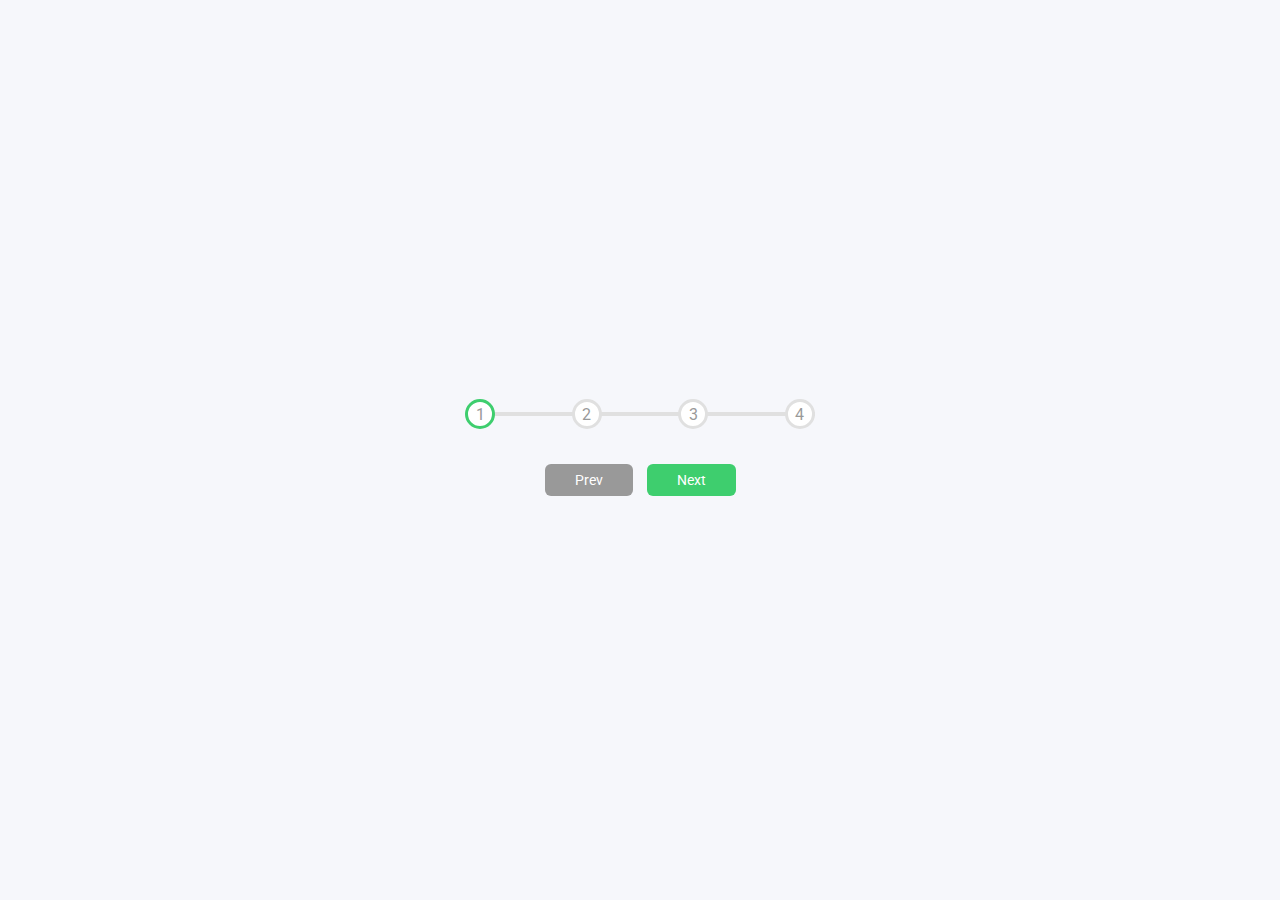
<file: Project Progress bar/index.html>
<!DOCTYPE html>
<html lang="en">

<head>
  <meta charset="UTF-8">
  <meta http-equiv="X-UA-Compatible" content="IE=edge">
  <meta name="viewport" content="width=device-width, initial-scale=1.0">
  <title>Progress Steps</title>
  <link rel="stylesheet" href="https://cdnjs.cloudflare.com/ajax/libs/font-awesome/5.15.4/css/all.min.css"
    integrity="sha512-1ycn6IcaQQ40/MKBW2W4Rhis/DbILU74C1vSrLJxCq57o941Ym01SwNsOMqvEBFlcgUa6xLiPY/NS5R+E6ztJQ=="
    crossorigin="anonymous" referrerpolicy="no-referrer" />
  <link rel="stylesheet" href="style.css">
</head>

<body>
  <div class="container">
    <div class="progress-container">
      <div class="progress" id="progress"></div>
      <div class="circle active">1</div>
      <div class="circle">2</div>
      <div class="circle">3</div>
      <div class="circle">4</div>
    </div>
    <button class="btn" id="prev" disabled>Prev</button>
    <button class="btn" id="next">Next</button>
  </div>

  <script src="script.js"></script>
</body>

</html>
</file>
<file: Project Progress bar/style.css>
@import url("https://fonts.googleapis.com/css2?family=Roboto:wght@400;700&display=swap");

* {
  box-sizing: border-box;
}

body {
  background-color: #f6f7fb;
  font-family: "Roboto", sans-serif;
  display: flex;
  align-items: center;
  justify-content: center;
  height: 100vh;
  overflow: hidden;
  margin: 0;
}

.container {
  text-align: center;
}
.progress-container {
  display: flex;
  justify-content: space-between;
  position: relative;
  margin-bottom: 30px;
  max-width: 100%;
  width: 350px;
}
.progress-container::before {
  content: "";
  background-color: #e0e0e0;
  position: absolute;
  top: 50%;
  left: 0;
  transform: translateY(-50%);
  height: 4px;
  width: 100%;
  z-index: -1;
}
.progress {
  background-color: #3ece6e;
  position: absolute;
  top: 50%;
  left: 0;
  transform: translateY(-50%);
  height: 4px;
  width: 0%;
  z-index: -1;
  transition: 0.4s ease;
}
.circle {
  background-color: white;
  color: #999;
  border-radius: 50%;
  height: 30px;
  width: 30px;
  display: flex;
  align-items: center;
  justify-content: center;
  border: 3px solid #e0e0e0;
  transition: 0.4s ease;
}
.circle.active {
  border-color: #3ece6e;
}
.btn {
  background-color: #3ece6e;
  color: white;
  border: 0;
  border-radius: 6px;
  font-family: inherit;
  cursor: pointer;
  padding: 8px 30px;
  margin: 5px;
  font-size: 14px;
}
.btn:active {
  transform: scale(0.98);
}
.btn:focus {
  outline: 0;
}
.btn:disabled {
  background-color: #999;
  cursor: not-allowed;
}
</file>
